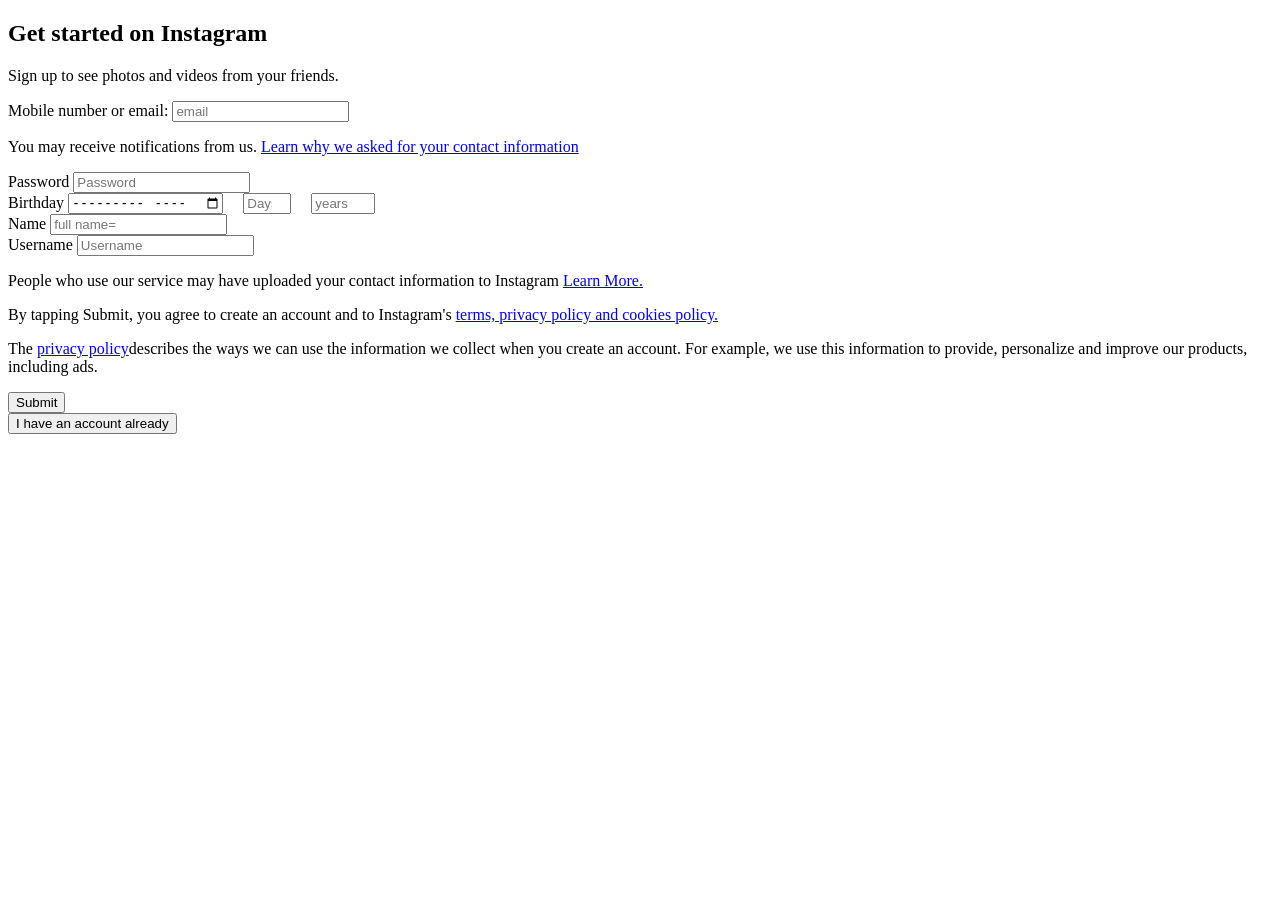
<file: login.html>
<!DOCTYPE html>
<html lang="en">

<head>
    <meta charset="UTF-8">
    <meta name="viewport" content="width=device-width, initial-scale=1.0">
    <title>Document</title>
    
</head>

<body>
    <div>
    <h2>Get started on Instagram</h2>
    <p>Sign up to see photos and videos from your friends.</p>
    <!-- <span>Mobile number or email</span> -->
    <!-- <form action="">
        <label for="">Mobile number or email</label>
        <input email placeholder="Mobile number or email">
    </form> -->
    <div>
        <label for="">Mobile number or email:</label>
        <input type="email" placeholder="email">
    </div>
    <p>You may receive notifications from us. <a href="#">Learn why we asked for your contact information</a></p>
    <!-- <span>Password</span> -->
    <!-- <form action="">
        <label for="">Password</label>
         <input type="password"placeholder=password >
    </form> -->
    <div>
        <label for="">Password</label>
        <input type="password" placeholder="Password">
    </div>
    <!-- <span>Birthday</span> -->
    <div style="display: flex; gap: 20px;">
        <div>
            <label for="">Birthday</label>
            <input type="month" placeholder=months>
        </div>
        <div>
            <!-- <label for="">Birthday</label> -->
            <input type="number" min="1" max="31" placeholder="Days">
        </div>
        <div>
            <input type="number" min="1990" max="2026" placeholder="years">
        </div>
    </div>
    <div>
        <label for="">Name</label>
        <input type="text" placeholder="full name=">
    </div>
    <div>
        <label for="">Username</label>
        <input type="text"placeholder="Username">
    </div>
    <p>People who use our service may have uploaded your contact information to Instagram <a href="#">Learn More.</a></p>
    <p>By tapping Submit, you agree to create an account and to Instagram's <a href="#">terms, privacy policy and cookies policy.</a></p>
    <p>The <a href="#">privacy policy</a>describes the ways we can use the information we collect when you create an account. For example, we use this information to provide, personalize and improve our products, including ads.</p>
    <div>
        <button>Submit</button>
    </div>
    <div>
        <button>I have an account already</button>
    </div>
    </div>


</body>

</html>
</file>
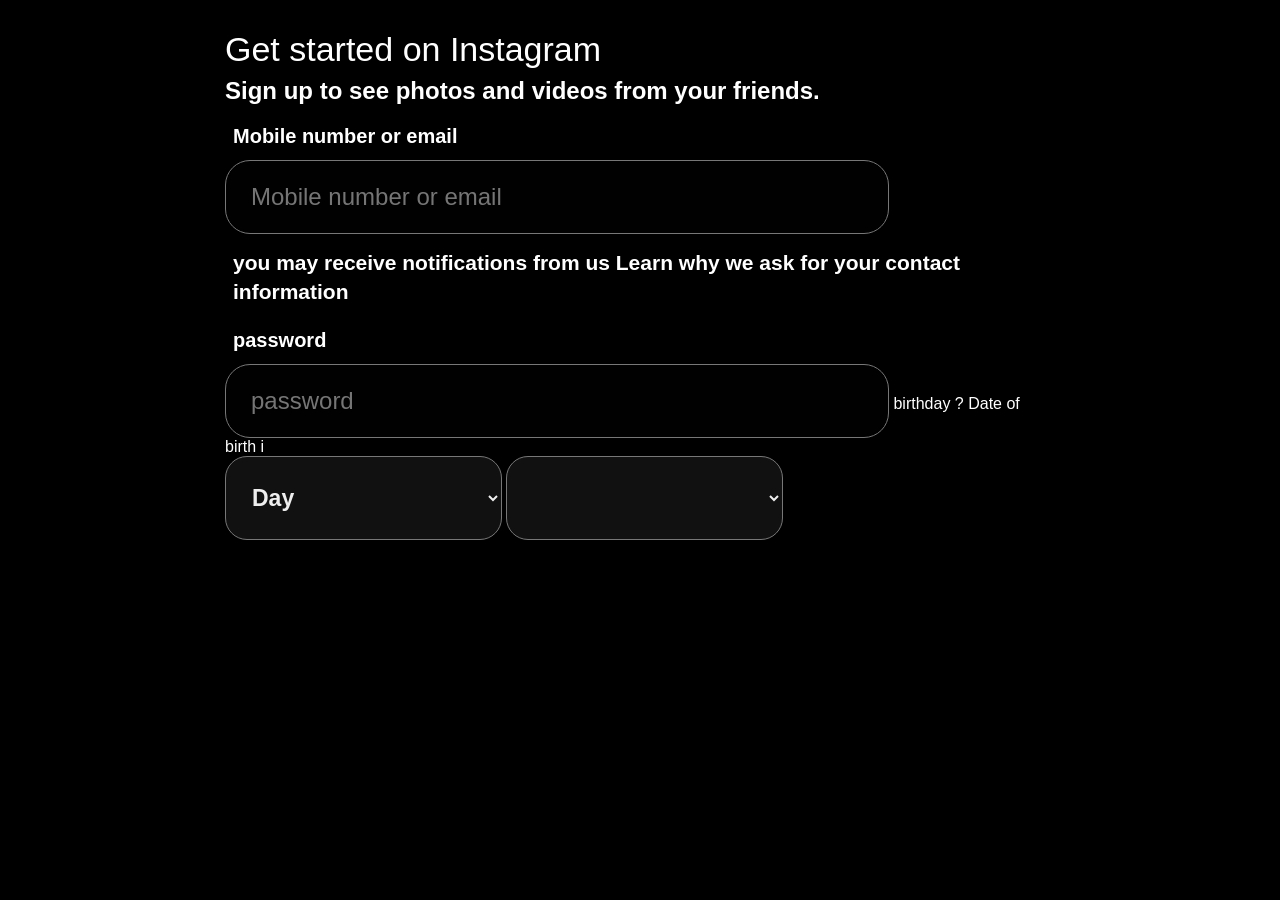
<file: login2.html>
<!DOCTYPE html>
<html lang="en">

<head>
    <meta charset="UTF-8">
    <meta name="viewport" content="width=device-width, initial-scale=1.0">
    <title>Document</title>
    <link rel="stylesheet" href="login.css">
</head>

<body>
    <div class="total">
        <p class="head">Get started on Instagram <br></p>
        <span class="subtitle">Sign up to see photos and videos from your friends. <br></span>
        <label class="mail1" for="">Mobile number or email</label>
        <input class="mail" type="text" placeholder="Mobile number or email">
        <p class="notifications">you may receive notifications from us
 <span>Learn why we ask for your contact information</span>
        </p>
        <label class="pass" for="">password</label>
        <input class="pass2" type="password" placeholder="password">
        <label class="birth" for="" class="birthday">birthday
            <span class="question">?</span>
        </label>
        <!-- <div class="birthday">
            <select name="" id="">
                <option value="">Month</option>
                <option value="">January</option>
                <option value="">February</option>
                <option value="">March</option>
                <option value="">April</option>
                <option value="">May</option>
                <option value="">June</option>
                <option value="">July</option>
                <option value="">August</option>
                <option value="">September</option>
                <option value="">October</option>
                <option value="">November</option>
                <option value="">December</option>
            </select>
            <select name="" id="">
                <option value="">1</option>
                <option value="">2</option>
                <option value="">3</option>
                <option value="">4</option>
                <option value="">5</option>
                <option value="">6</option>
                <option value="">7</option>
                <option value="">8</option>
                <option value="">9</option>
                <option value="">10</option>
                <option value="">11</option>
                <option value="">12</option>
                <option value="">13</option>
                <option value="">14</option>
                <option value="">15</option>
                <option value="">16</option>
                <option value="">18</option>
                <option value="">19</option>
                <option value="">18</option>
                <option value="">19</option>
                <option value="">20</option>
                <option value="">21</option>
                <option value="">22</option>
                <option value="">23</option>
                <option value="">24</option>
                <option value="">25</option>
                <option value="">26</option>
                <option value="">27</option>
                <option value="">28</option>
                <option value="">29</option>
                <option value="">30</option>
                <option value="">31</option>
            </select>
            <select name="" id="">
                <option value="">years</option>
                <option value="">2026</option>
                <option value="">2025</option>
                <option value="">2024</option>
                <option value="">2023</option>
                <option value="">2022</option>
                <option value="">2021</option>
                <option value="">2020</option>
                <option value="">2019</option>
                <option value="">2018</option>
            </select>
        </div> -->
        <!-- <label for="">Name</label>
        <input type="text" placeholder="Full name"> -->

        <label class="dob-label">
            Date of birth
            <span class="info">i</span>
        </label>

        <div class="date">
            <select>
                <option>Day</option>
            </select>

            <select>
                
            </select>

        </div>
    </div>
</body>

</html>
</file>
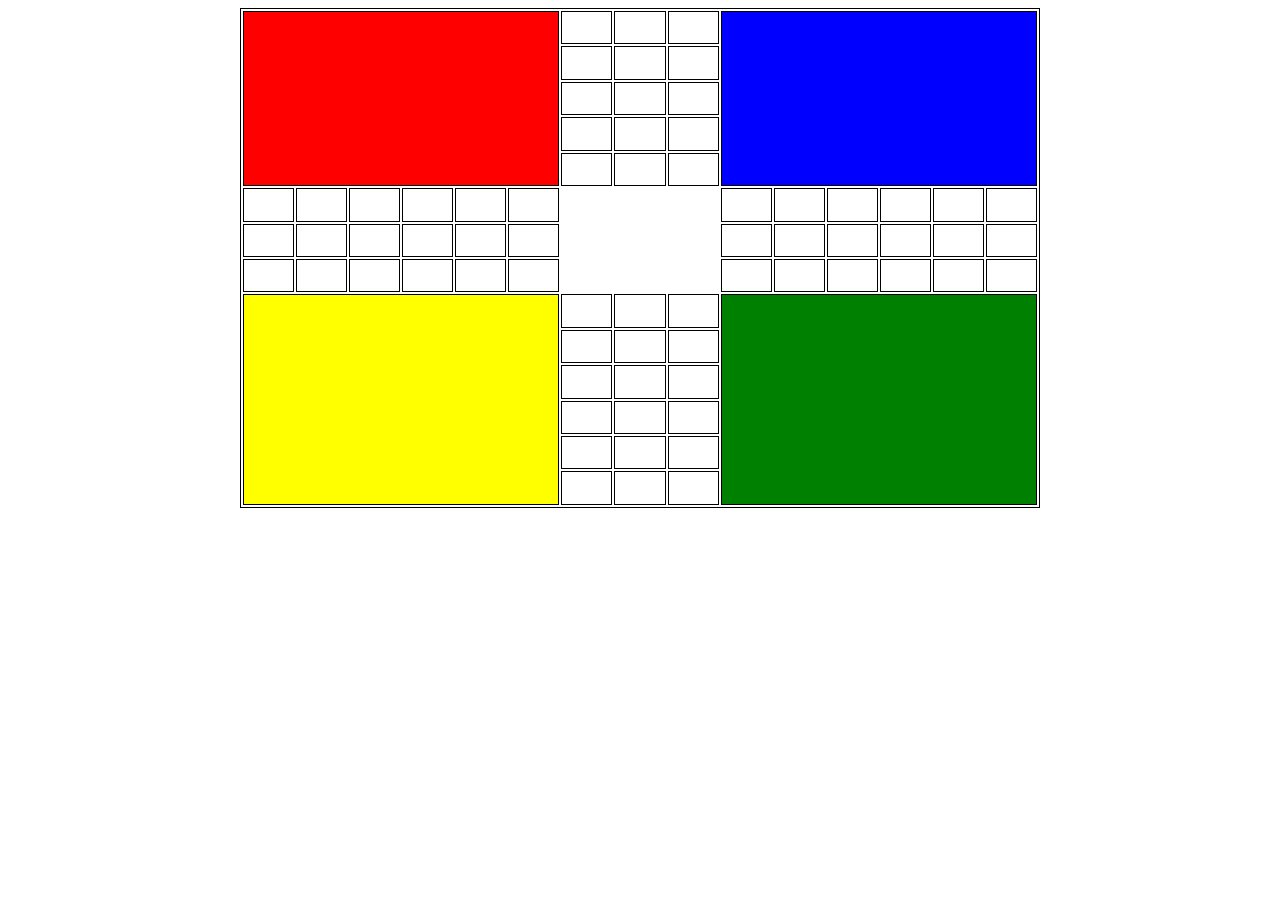
<file: Ludo.html>
<!DOCTYPE html>
<html lang="en">

<head>
    <meta charset="UTF-8">
    <meta name="viewport" content="width=device-width, initial-scale=1.0">
    <title>Document</title>
    <style>
        table,
        tr,
        td {
            border: 1px solid rgb(0, 0, 0);
            /* height: 30px;
            width: 30px; */
            /* border-collapse: collapse; */
        }
    </style>
</head>


<body>
    <center>
        <table width="800" height="500px">
            <tr 1>
                <!-- <td >Days</td>
            <td>9:00-10:00</td>
            <td>10:00-11:00</td>
            <td>11:00-11:30</td>
            <td>11:30-12:00</td>
            <td >12:00-1:00</td>
            <td >1:00-2:00</td> -->
                <td rowspan="5" colspan="6" style="background-color: red;"></td>
                <td></td>
                <td></td>
                <td></td>
                <td rowspan="5" colspan="6" style="background-color: blue;"></td>



            </tr>
            <tr 2>
                <!-- <td>Monday</td>
            <td>Maths</td>
            <td>Eng</td>
            <td>Crk</td>
            <td></td>
            <td>Agric</td> -->


                <td></td>
                <td></td>
                <td ></td>
            </tr>
            <tr 3>
                <!-- <td >Tuesday</td>
            <td>Eng</td>
            <td>Biology</td>
            <td>Physics</td>
            <td>Break</td>
            <td>Chemistry</td>
            <td >F/Math</td> -->

                <td></td>
                <td></td>
                <td></td>



            </tr>
            <tr 4>
                <!-- <td>Wednesday</td>
            <td>Math</td>
            <td>Biology</td>
            <td>F/Math</td>
            <td>Break</td>
            <td>Eng</td>
            <td>Crs</td> -->

                <td></td>
                <td></td>
                <td></td>



            </tr>
            <tr 5>
                <!-- <td>Thursday</td>
            <td>Eng</td>
            <td>Physics</td>
            <td>Chemistry</td>
            <td>Break</td>
            <td>F/Math</td>
            <td>Crs</td> -->

                <td></td>
                <td ></td>
                <td></td>


            </tr>
            <tr 6>
                <!-- <td>Friday</td>
            <td>Eng</td>
            <td>F/Math</td>
            <td>Civic Edu</td>
            <td>Break</td>
            <td>Crs</td>
            <td>Biology</td> -->
                <td></td>
                <td></td>
                <td></td>
                <td></td>
                <td></td>
                <td></td>
                <td colspan="3" style="border: 0;"></td>
                <td></td>
                <td></td>
                <td></td>
                <td></td>
                <td></td>
                <td></td>



            </tr>
            <tr 7>
                <!-- <td>Tuesday</td>
            <td>Eng</td>
            <td>Biology</td>
            <td>Physics</td>
            <td>Break</td>
            <td>Chemistry</td>
            <td>F/Math</td> -->
                <td></td>
                <td></td>
                <td></td>
                <td></td>
                <td></td>
                <td></td>

                <td colspan="3" style="border: 0;"></td>
                <td></td>
                <td></td>
                <td></td>
                <td></td>
                <td></td>
                <td></td>
            </tr>

            <tr 8>
                <td></td>
                <td></td>
                <td></td>
                <td></td>
                <td></td>
                <td></td>
                <td colspan="3" rowspan="" style="border: 0;"></td> 
                <td></td>
                <td></td>
                <td></td>
                <td></td>
                <td ></td>
                <td></td>
            </tr>
            <tr 9>
                <!-- <td >Wednesday</td>
            <td>Math</td>
            <td>Biology</td>
            <td>F/Math</td>
            <td>Break</td>
            <td>Eng</td>
            <td>Crs</td> -->

                <td rowspan="6" colspan="6" style="background-color: yellow;"></td>
                <td></td>
                <td></td>
                <td></td>

                <td rowspan="6" colspan="6" style="background-color: green;"></td>



            </tr>
            <tr 10>
                <!-- <td >Thursday</td>
            
            <td>Eng</td>
            <td>Physics</td>
            <td>Chemistry</td>
            <td>Break</td>
            <td>F/Math</td>
            <td>Crs</td> -->
                <td></td>
                <td></td>
                <td></td>



            </tr>
            <tr 11>


                <td></td>
                <td></td>
                <td></td>


            </tr>
            <tr 12>


                <td></td>
                <td></td>
                <td></td>


            </tr>
            <tr 13>


                <td></td>
                <td></td>
                <td></td>

            </tr>
            <tr 14>
                <td></td>
                <td></td>
                <td></td>



            </tr>


        </table>
    </center>


</body>

</html>
</file>
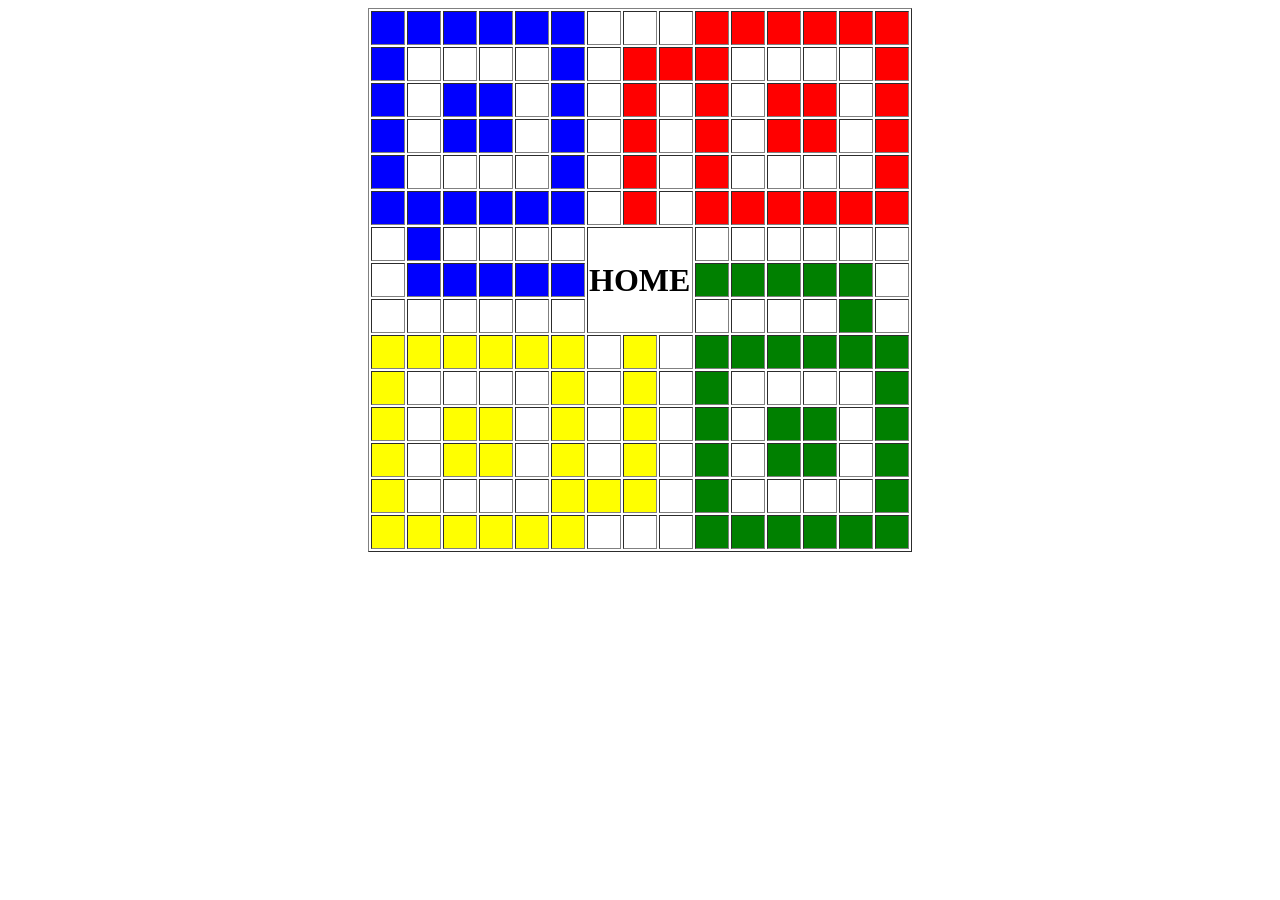
<file: ludo2.html>
<!DOCTYPE html>
<html lang="en">

<head>
    <meta charset="UTF-8">
    <meta name="viewport" content="width=device-width, initial-scale=1.0">
    <title>Document</title>
    
</head>

<body>
    <center>
         <table border="1px">
            <div>
        <tr>
            <td bgcolor="blue" style="width: 30px; height: 30px;"></td>
            <td bgcolor="blue" style="width: 30px; height: 30px;"></td>
            <td bgcolor="blue" style="width: 30px; height: 30px;"></td>
            <td bgcolor="blue" style="width: 30px; height: 30px;"></td>
            <td bgcolor="blue" style="width: 30px; height: 30px;"></td>
            <td bgcolor="blue" style="width: 30px; height: 30px;"></td>
            <td bgcolor="white" style="width: 30px; height: 30px;"></td>
            <td bgcolor="white" style="width: 30px; height: 30px;"></td>
            <td bgcolor="white" style="width: 30px; height: 30px;"></td>
            <td bgcolor="red" style="width: 30px; height: 30px;"></td>
            <td bgcolor="red" style="width: 30px; height: 30px;"></td>
            <td bgcolor="red" style="width: 30px; height: 30px;"></td>
            <td bgcolor="red" style="width: 30px; height: 30px;"></td>
            <td bgcolor="red" style="width: 30px; height: 30px;"></td>
            <td bgcolor="red" style="width: 30px; height: 30px;"></td>
        </tr>

        <tr>
            <td bgcolor="blue" style="width: 30px; height: 30px;"></td>
            <td bgcolor="" style="width: 30px; height: 30px;"></td>
            <td bgcolor="" style="width: 30px; height: 30px;"></td>
            <td bgcolor="" style="width: 30px; height: 30px;"></td>
            <td bgcolor="" style="width: 30px; height: 30px;"></td>
            <td bgcolor="blue" style="width: 30px; height: 30px;"></td>
            <td bgcolor="" style="width: 30px; height: 30px;"></td>
            <td bgcolor="red" style="width: 30px; height: 30px;"></td>
            <td bgcolor="red" style="width: 30px; height: 30px;"></td>
            <td bgcolor="red" style="width: 30px; height: 30px;"></td>
            <td bgcolor="" style="width: 30px; height: 30px;"></td>
            <td bgcolor="" style="width: 30px; height: 30px;"></td>
            <td bgcolor="" style="width: 30px; height: 30px;"></td>
            <td bgcolor="" style="width: 30px; height: 30px;"></td>
            <td bgcolor="red" style="width: 30px; height: 30px;"></td>
        </tr>
        <tr>
            <td bgcolor="blue" style="width: 30px; height: 30px;"></td>
            <td bgcolor="" style="width: 30px; height: 30px;"></td>
            <td bgcolor="blue" style="width: 30px; height: 30px;"></td>
            <td bgcolor="blue" style="width: 30px; height: 30px;"></td>
            <td bgcolor="" style="width: 30px; height: 30px;"></td>
            <td bgcolor="blue" style="width: 30px; height: 30px;"></td>
            <td bgcolor="" style="width: 30px; height: 30px;"></td>
            <td bgcolor="red" style="width: 30px; height: 30px;"></td>
            <td bgcolor="" style="width: 30px; height: 30px;"></td>
            <td bgcolor="red" style="width: 30px; height: 30px;"></td>
            <td bgcolor="" style="width: 30px; height: 30px;"></td>
            <td bgcolor="red" style="width: 30px; height: 30px;"></td>
            <td bgcolor="red" style="width: 30px; height: 30px;"></td>
            <td bgcolor="" style="width: 30px; height: 30px;"></td>
            <td bgcolor="red" style="width: 30px; height: 30px;"></td>
        </tr>
        <tr>
            <td bgcolor="blue" style="width: 30px; height: 30px;"></td>
            <td bgcolor="" style="width: 30px; height: 30px;"></td>
            <td bgcolor="blue" style="width: 30px; height: 30px;"></td>
            <td bgcolor="blue" style="width: 30px; height: 30px;"></td>
            <td bgcolor="" style="width: 30px; height: 30px;"></td>
            <td bgcolor="blue" style="width: 30px; height: 30px;"></td>
            <td bgcolor="" style="width: 30px; height: 30px;"></td>
            <td bgcolor="red" style="width: 30px; height: 30px;"></td>
            <td bgcolor="" style="width: 30px; height: 30px;"></td>
            <td bgcolor="red" style="width: 30px; height: 30px;"></td>
            <td bgcolor="" style="width: 30px; height: 30px;"></td>
            <td bgcolor="red" style="width: 30px; height: 30px;"></td>
            <td bgcolor="red" style="width: 30px; height: 30px;"></td>
            <td bgcolor="" style="width: 30px; height: 30px;"></td>
            <td bgcolor="red" style="width: 30px; height: 30px;"></td>
        </tr>
        <tr>
            <td bgcolor="blue" style="width: 30px; height: 30px;"></td>
            <td bgcolor="" style="width: 30px; height: 30px;"></td>
            <td bgcolor="" style="width: 30px; height: 30px;"></td>
            <td bgcolor="" style="width: 30px; height: 30px;"></td>
            <td bgcolor="" style="width: 30px; height: 30px;"></td>
            <td bgcolor="blue" style="width: 30px; height: 30px;"></td>
            <td bgcolor="" style="width: 30px; height: 30px;"></td>
            <td bgcolor="red" style="width: 30px; height: 30px;"></td>
            <td bgcolor="" style="width: 30px; height: 30px;"></td>
            <td bgcolor="red" style="width: 30px; height: 30px;"></td>
            <td bgcolor="" style="width: 30px; height: 30px;"></td>
            <td bgcolor="" style="width: 30px; height: 30px;"></td>
            <td bgcolor="" style="width: 30px; height: 30px;"></td>
            <td bgcolor="" style="width: 30px; height: 30px;"></td>
            <td bgcolor="red" style="width: 30px; height: 30px;"></td>
        </tr>
        <tr>
            <td bgcolor="blue" style="width: 30px; height: 30px;"></td>
            <td bgcolor="blue" style="width: 30px; height: 30px;"></td>
            <td bgcolor="blue" style="width: 30px; height: 30px;"></td>
            <td bgcolor="blue" style="width: 30px; height: 30px;"></td>
            <td bgcolor="blue" style="width: 30px; height: 30px;"></td>
            <td bgcolor="blue" style="width: 30px; height: 30px;"></td>
            <td bgcolor="" style="width: 30px; height: 30px;"></td>
            <td bgcolor="red" style="width: 30px; height: 30px;"></td>
            <td bgcolor="" style="width: 30px; height: 30px;"></td>
            <td bgcolor="red" style="width: 30px; height: 30px;"></td>
            <td bgcolor="red" style="width: 30px; height: 30px;"></td>
            <td bgcolor="red" style="width: 30px; height: 30px;"></td>
            <td bgcolor="red" style="width: 30px; height: 30px;"></td>
            <td bgcolor="red" style="width: 30px; height: 30px;"></td>
            <td bgcolor="red" style="width: 30px; height: 30px;"></td>
        </tr>
        <tr>
            <td bgcolor="" style="width: 30px; height: 30px;"></td>
            <td bgcolor="blue" style="width: 30px; height: 30px;"></td>
            <td bgcolor="" style="width: 30px; height: 30px;"></td>
            <td bgcolor="" style="width: 30px; height: 30px;"></td>
            <td bgcolor="" style="width: 30px; height: 30px;"></td>
            <td bgcolor="" style="width: 30px; height: 30px;"></td>
            <td colspan="3" rowspan="3" style="width: 30px; height: 30px;"><h1>HOME</h1></td>
            <td bgcolor="" style="width: 30px; height: 30px;"></td>
            <td bgcolor="" style="width: 30px; height: 30px;"></td>
            <td bgcolor="" style="width: 30px; height: 30px;"></td>
            <td bgcolor="" style="width: 30px; height: 30px;"></td>
            <td bgcolor="" style="width: 30px; height: 30px;"></td>
            <td bgcolor="" style="width: 30px; height: 30px;"></td>
            <!-- <td bgcolor="blue" style="width: 30px; height: 30px;"></td> -->
            <!-- <td bgcolor="blue" style="width: 30px; height: 30px;"></td> -->
        </tr>
        <tr>
            <td bgcolor="" style="width: 30px; height: 30px;"></td>
            <td bgcolor="blue" style="width: 30px; height: 30px;"></td>
            <td bgcolor="blue" style="width: 30px; height: 30px;"></td>
            <td bgcolor="blue" style="width: 30px; height: 30px;"></td>
            <td bgcolor="blue" style="width: 30px; height: 30px;"></td>
            <td bgcolor="blue" style="width: 30px; height: 30px;"></td>
            <td bgcolor="green" style="width: 30px; height: 30px;"></td>
            <td bgcolor="green " style="width: 30px; height: 30px;"></td>
            <td bgcolor="green" style="width: 30px; height: 30px;"></td>
            <td bgcolor="green" style="width: 30px; height: 30px;"></td>
            <td bgcolor="green" style="width: 30px; height: 30px;"></td>
            <td bgcolor="" style="width: 30px; height: 30px;"></td>
            <!-- <td bgcolor="blue" style="width: 30px; height: 30px;"></td> -->
            <!-- <td bgcolor="blue" style="width: 30px; height: 30px;"></td> -->
            <!-- <td bgcolor="blue" style="width: 30px; height: 30px;"></td> -->
        </tr>
        <tr>
            <td bgcolor="" style="width: 30px; height: 30px;"></td>
            <td bgcolor="" style="width: 30px; height: 30px;"></td>
            <td bgcolor="" style="width: 30px; height: 30px;"></td>
            <td bgcolor="" style="width: 30px; height: 30px;"></td>
            <td bgcolor="" style="width: 30px; height: 30px;"></td>
            <td bgcolor="" style="width: 30px; height: 30px;"></td>
            <td bgcolor="" style="width: 30px; height: 30px;"></td>
            <td bgcolor="" style="width: 30px; height: 30px;"></td>
            <td bgcolor="" style="width: 30px; height: 30px;"></td>
            <td bgcolor="" style="width: 30px; height: 30px;"></td>
            <td bgcolor="green" style="width: 30px; height: 30px;"></td>
            <td bgcolor="" style="width: 30px; height: 30px;"></td>
            <!-- <td bgcolor="blue" style="width: 30px; height: 30px;"></td> -->
            <!-- <td bgcolor="blue" style="width: 30px; height: 30px;"></td> -->
            <!-- <td bgcolor="blue" style="width: 30px; height: 30px;"></td> -->
        </tr>
        <tr>
            <td bgcolor="yellow" style="width: 30px; height: 30px;"></td>
            <td bgcolor="yellow" style="width: 30px; height: 30px;"></td>
            <td bgcolor="yellow" style="width: 30px; height: 30px;"></td>
            <td bgcolor="yellow" style="width: 30px; height: 30px;"></td>
            <td bgcolor="yellow" style="width: 30px; height: 30px;"></td>
            <td bgcolor="yellow" style="width: 30px; height: 30px;"></td>
            <td bgcolor="" style="width: 30px; height: 30px;"></td>
            <td bgcolor="yellow" style="width: 30px; height: 30px;"></td>
            <td bgcolor="" style="width: 30px; height: 30px;"></td>
            <td bgcolor="green" style="width: 30px; height: 30px;"></td>
            <td bgcolor="green" style="width: 30px; height: 30px;"></td>
            <td bgcolor="green" style="width: 30px; height: 30px;"></td>
            <td bgcolor="green" style="width: 30px; height: 30px;"></td>
            <td bgcolor="green" style="width: 30px; height: 30px;"></td>
            <td bgcolor="green" style="width: 30px; height: 30px;"></td>
        </tr>
        <tr>
            <td bgcolor="yellow" style="width: 30px; height: 30px;"></td>
            <td bgcolor="" style="width: 30px; height: 30px;"></td>
            <td bgcolor="" style="width: 30px; height: 30px;"></td>
            <td bgcolor="" style="width: 30px; height: 30px;"></td>
            <td bgcolor="" style="width: 30px; height: 30px;"></td>
            <td bgcolor="yellow" style="width: 30px; height: 30px;"></td>
            <td bgcolor="" style="width: 30px; height: 30px;"></td>
            <td bgcolor="yellow" style="width: 30px; height: 30px;"></td>
            <td bgcolor="" style="width: 30px; height: 30px;"></td>
            <td bgcolor="green" style="width: 30px; height: 30px;"></td>
            <td bgcolor="" style="width: 30px; height: 30px;"></td>
            <td bgcolor="" style="width: 30px; height: 30px;"></td>
            <td bgcolor="" style="width: 30px; height: 30px;"></td>
            <td bgcolor="" style="width: 30px; height: 30px;"></td>
            <td bgcolor="green" style="width: 30px; height: 30px;"></td>
        </tr>
        <tr>
            <td bgcolor="yellow" style="width: 30px; height: 30px;"></td>
            <td bgcolor="" style="width: 30px; height: 30px;"></td>
            <td bgcolor="yellow" style="width: 30px; height: 30px;"></td>
            <td bgcolor="yellow" style="width: 30px; height: 30px;"></td>
            <td bgcolor="" style="width: 30px; height: 30px;"></td>
            <td bgcolor="yellow" style="width: 30px; height: 30px;"></td>
            <td bgcolor="" style="width: 30px; height: 30px;"></td>
            <td bgcolor="yellow" style="width: 30px; height: 30px;"></td>
            <td bgcolor="" style="width: 30px; height: 30px;"></td>
            <td bgcolor="green" style="width: 30px; height: 30px;"></td>
            <td bgcolor="" style="width: 30px; height: 30px;"></td>
            <td bgcolor="green" style="width: 30px; height: 30px;"></td>
            <td bgcolor="green" style="width: 30px; height: 30px;"></td>
            <td bgcolor="" style="width: 30px; height: 30px;"></td>
            <td bgcolor="green" style="width: 30px; height: 30px;"></td>
        </tr>
        <tr>
            <td bgcolor="yellow" style="width: 30px; height: 30px;"></td>
            <td bgcolor="" style="width: 30px; height: 30px;"></td>
            <td bgcolor="yellow" style="width: 30px; height: 30px;"></td>
            <td bgcolor="yellow" style="width: 30px; height: 30px;"></td>
            <td bgcolor="" style="width: 30px; height: 30px;"></td>
            <td bgcolor="yellow" style="width: 30px; height: 30px;"></td>
            <td bgcolor="" style="width: 30px; height: 30px;"></td>
            <td bgcolor="yellow" style="width: 30px; height: 30px;"></td>
            <td bgcolor="" style="width: 30px; height: 30px;"></td>
            <td bgcolor="green" style="width: 30px; height: 30px;"></td>
            <td bgcolor="" style="width: 30px; height: 30px;"></td>
            <td bgcolor="green" style="width: 30px; height: 30px;"></td>
            <td bgcolor="green" style="width: 30px; height: 30px;"></td>
            <td bgcolor="" style="width: 30px; height: 30px;"></td>
            <td bgcolor="green" style="width: 30px; height: 30px;"></td>
        </tr>
        <tr>
            <td bgcolor="yellow" style="width: 30px; height: 30px;"></td>
            <td bgcolor="" style="width: 30px; height: 30px;"></td>
            <td bgcolor="" style="width: 30px; height: 30px;"></td>
            <td bgcolor="" style="width: 30px; height: 30px;"></td>
            <td bgcolor="" style="width: 30px; height: 30px;"></td>
            <td bgcolor="yellow" style="width: 30px; height: 30px;"></td>
            <td bgcolor="yellow" style="width: 30px; height: 30px;"></td>
            <td bgcolor="yellow" style="width: 30px; height: 30px;"></td>
            <td bgcolor="" style="width: 30px; height: 30px;"></td>
            <td bgcolor="green" style="width: 30px; height: 30px;"></td>
            <td bgcolor="" style="width: 30px; height: 30px;"></td>
            <td bgcolor="" style="width: 30px; height: 30px;"></td>
            <td bgcolor="" style="width: 30px; height: 30px;"></td>
            <td bgcolor="" style="width: 30px; height: 30px;"></td>
            <td bgcolor="green" style="width: 30px; height: 30px;"></td>
        </tr>
        <tr>
            <td bgcolor="yellow" style="width: 30px; height: 30px;"></td>
            <td bgcolor="yellow" style="width: 30px; height: 30px;"></td>
            <td bgcolor="yellow" style="width: 30px; height: 30px;"></td>
            <td bgcolor="yellow" style="width: 30px; height: 30px;"></td>
            <td bgcolor="yellow" style="width: 30px; height: 30px;"></td>
            <td bgcolor="yellow" style="width: 30px; height: 30px;"></td>
            <td bgcolor="" style="width: 30px; height: 30px;"></td>
            <td bgcolor="" style="width: 30px; height: 30px;"></td>
            <td bgcolor="" style="width: 30px; height: 30px;"></td>
            <td bgcolor="green" style="width: 30px; height: 30px;"></td>
            <td bgcolor="green" style="width: 30px; height: 30px;"></td>
            <td bgcolor="green" style="width: 30px; height: 30px;"></td>
            <td bgcolor="green" style="width: 30px; height: 30px;"></td>
            <td bgcolor="green" style="width: 30px; height: 30px;"></td>
            <td bgcolor="green" style="width: 30px; height: 30px;"></td>
        </tr>
        </div>
    </table>
    </center>
   

</body>

</html>
</file>
<file: login.css>
* {
    box-sizing: border-box;
    margin: 0;
    padding: 0;
}
body {
    background-color: #000;
    color: white;
    font-family: Arial, Helvetica, sans-serif;
}
.total {
    width: 850px;
    margin: 30px auto;
    padding: 0 10px;
}
.head {
    font-size: 34px;
    margin-bottom: 8px;
}
.subtitle {
    font-size: 24px;
    margin-bottom: 8px;
    font-weight: 600;
}
.mail1 {
    display: block;
    font-size: 20px;
    font-weight: bold;
    margin: 20px 0 12px 8px;
}
.mail {
    width: 80%;
    height: 74px;
    padding: 0 25px;
    background-color: #1111;
    border: 1px solid #777;
    border-radius: 25px;
    color: white;
    font-size: 24px;
}   
.notifications {
    font-size: 21px;
    font-weight: 600;
    line-height: 1.4;
    margin: 14px 8px 22px;
}
.pass {
    display: block;
    font-size: 20px;
    font-weight: bold;
    margin: 20px 0 12px 8px;
}
.pass2 {
    width: 80%;
    height: 74px;
    padding: 0 25px;
    background-color: #1111;
    border: 1px solid #777;
    border-radius: 25px;
    color: white;
    font-size: 24px;
}
.birth {
    margin-top: 30px;
}
.birthday {
    display: inline-flex;
    justify-content: center;align-items: center;
    width: 30px;
    height: 30px;
    border: 2px solid #ddd;
    border-radius: 50%;
    font-size: 18px;
    margin-left: 5px;
    display: flex;
    gap: 20px;
    margin: 0 10px;
}
select {
    width: 33.33%;
    height: 84px;
    background-color: #111;
    color: #eee;
    border: 1px solid #777;
    border-radius: 22px;
    padding: 0 22px;
    font-size: 23px;
    font-weight: 600;
}
</file>
